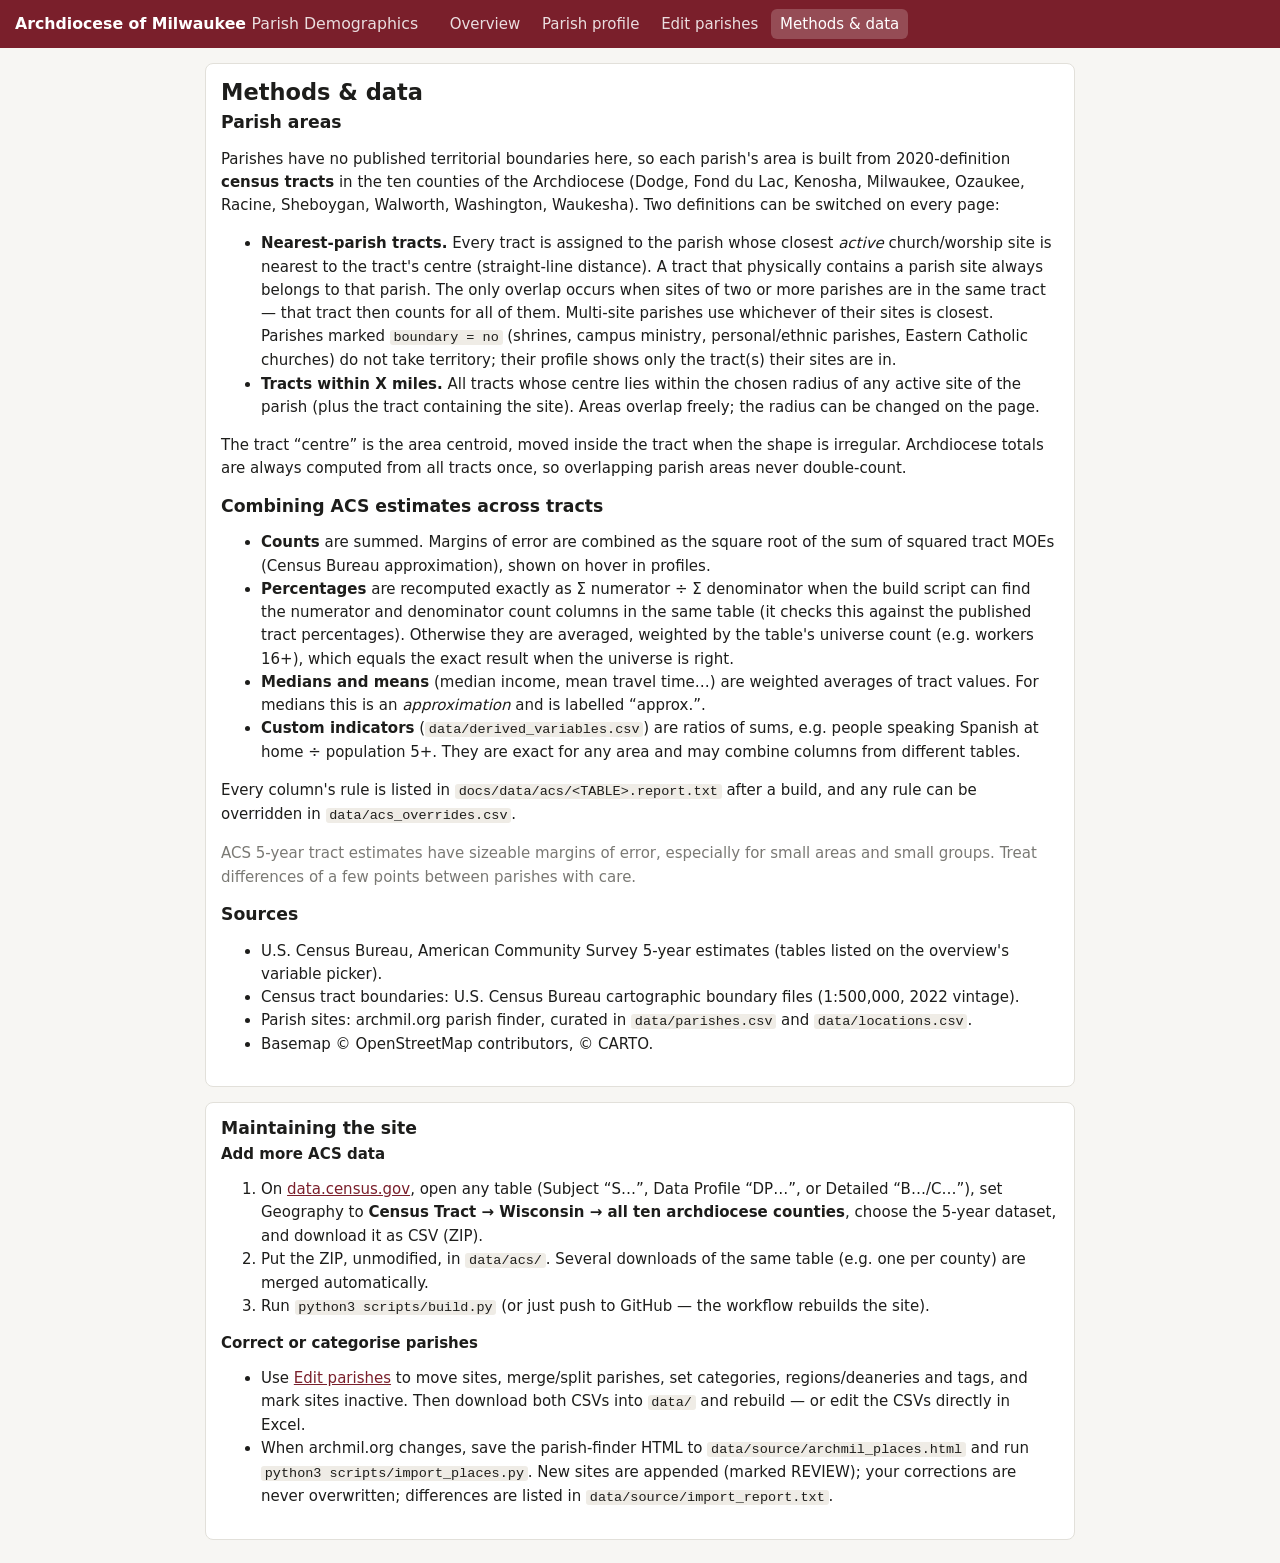
<file: docs/about.html>
<!doctype html>
<html lang="en">
<head>
<meta charset="utf-8">
<meta name="viewport" content="width=device-width, initial-scale=1">
<title>Methods &amp; Data — Parish Demographics</title>
<link rel="stylesheet" href="css/style.css">
<style>
  main { max-width: 900px; }
  .card p, .card li { line-height: 1.55; }
  code { background: #efece6; padding: 0 .25rem; border-radius: 3px; font-size: .9em; }
  pre { background: #efece6; padding: .6rem .8rem; border-radius: 6px; overflow: auto; }
</style>
</head>
<body>
<header class="site"></header>
<main>
  <section class="card">
    <h1>Methods &amp; data</h1>
    <h2>Parish areas</h2>
    <p>Parishes have no published territorial boundaries here, so each parish's area is built from 2020-definition
      <b>census tracts</b> in the ten counties of the Archdiocese (Dodge, Fond du Lac, Kenosha, Milwaukee, Ozaukee,
      Racine, Sheboygan, Walworth, Washington, Waukesha). Two definitions can be switched on every page:</p>
    <ul>
      <li><b>Nearest-parish tracts.</b> Every tract is assigned to the parish whose closest <i>active</i> church/worship
        site is nearest to the tract's centre (straight-line distance). A tract that physically contains a parish site always
        belongs to that parish. The only overlap occurs when sites of two or more parishes are in the same tract — that tract
        then counts for all of them. Multi-site parishes use whichever of their sites is closest. Parishes marked
        <code>boundary = no</code> (shrines, campus ministry, personal/ethnic parishes, Eastern Catholic churches) do not take
        territory; their profile shows only the tract(s) their sites are in.</li>
      <li><b>Tracts within X miles.</b> All tracts whose centre lies within the chosen radius of any active site of the parish
        (plus the tract containing the site). Areas overlap freely; the radius can be changed on the page.</li>
    </ul>
    <p>The tract “centre” is the area centroid, moved inside the tract when the shape is irregular. Archdiocese totals are
      always computed from all tracts once, so overlapping parish areas never double-count.</p>

    <h2>Combining ACS estimates across tracts</h2>
    <ul>
      <li><b>Counts</b> are summed. Margins of error are combined as the square root of the sum of squared tract MOEs
        (Census Bureau approximation), shown on hover in profiles.</li>
      <li><b>Percentages</b> are recomputed exactly as Σ numerator ÷ Σ denominator when the build script can find the
        numerator and denominator count columns in the same table (it checks this against the published tract
        percentages). Otherwise they are averaged, weighted by the table's universe count (e.g. workers 16+), which equals the
        exact result when the universe is right.</li>
      <li><b>Medians and means</b> (median income, mean travel time…) are weighted averages of tract values. For medians this
        is an <i>approximation</i> and is labelled “approx.”.</li>
      <li><b>Custom indicators</b> (<code>data/derived_variables.csv</code>) are ratios of sums, e.g. people speaking Spanish at
        home ÷ population 5+. They are exact for any area and may combine columns from different tables.</li>
    </ul>
    <p>Every column's rule is listed in <code>docs/data/acs/&lt;TABLE&gt;.report.txt</code> after a build, and any rule can be
      overridden in <code>data/acs_overrides.csv</code>.</p>
    <p class="muted">ACS 5-year tract estimates have sizeable margins of error, especially for small areas and small groups.
      Treat differences of a few points between parishes with care.</p>

    <h2>Sources</h2>
    <ul>
      <li>U.S. Census Bureau, American Community Survey 5-year estimates (tables listed on the overview's variable picker).</li>
      <li>Census tract boundaries: U.S. Census Bureau cartographic boundary files (1:500,000, 2022 vintage).</li>
      <li>Parish sites: archmil.org parish finder, curated in <code>data/parishes.csv</code> and <code>data/locations.csv</code>.</li>
      <li>Basemap © OpenStreetMap contributors, © CARTO.</li>
    </ul>
  </section>

  <section class="card">
    <h2>Maintaining the site</h2>
    <h3>Add more ACS data</h3>
    <ol>
      <li>On <a href="https://data.census.gov" target="_blank" rel="noopener">data.census.gov</a>, open any table (Subject
        “S…”, Data Profile “DP…”, or Detailed “B…/C…”), set Geography to <b>Census Tract → Wisconsin → all ten archdiocese
        counties</b>, choose the 5-year dataset, and download it as CSV (ZIP).</li>
      <li>Put the ZIP, unmodified, in <code>data/acs/</code>. Several downloads of the same table (e.g. one per county) are
        merged automatically.</li>
      <li>Run <code>python3 scripts/build.py</code> (or just push to GitHub — the workflow rebuilds the site).</li>
    </ol>
    <h3>Correct or categorise parishes</h3>
    <ul>
      <li>Use <a href="edit.html">Edit parishes</a> to move sites, merge/split parishes, set categories, regions/deaneries
        and tags, and mark sites inactive. Then download both CSVs into <code>data/</code> and rebuild — or edit the CSVs
        directly in Excel.</li>
      <li>When archmil.org changes, save the parish-finder HTML to <code>data/source/archmil_places.html</code> and run
        <code>python3 scripts/import_places.py</code>. New sites are appended (marked REVIEW); your corrections are never
        overwritten; differences are listed in <code>data/source/import_report.txt</code>.</li>
    </ul>
  </section>
</main>
<script src="js/common.js"></script>
<script>AM.header("about");</script>
</body>
</html>
</file>
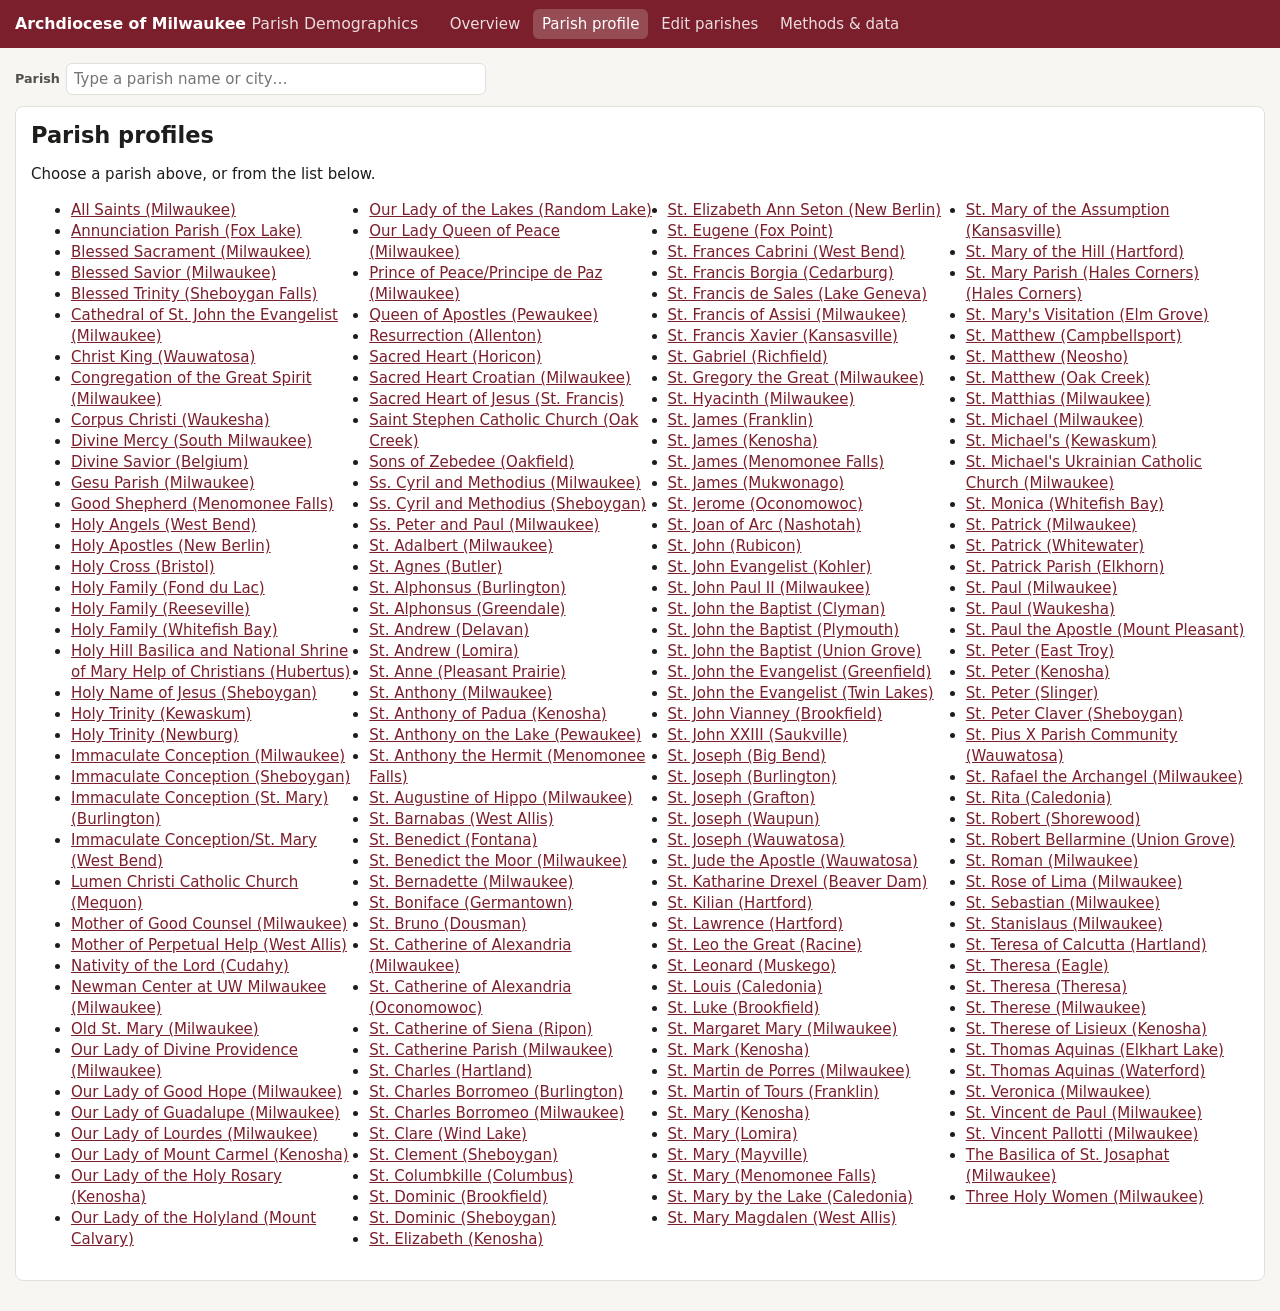
<file: docs/parish.html>
<!doctype html>
<html lang="en">
<head>
<meta charset="utf-8">
<meta name="viewport" content="width=device-width, initial-scale=1">
<title>Parish Profile — Archdiocese of Milwaukee</title>
<link rel="stylesheet" href="vendor/leaflet/leaflet.css">
<link rel="stylesheet" href="css/style.css">
</head>
<body>
<header class="site"></header>
<main>
  <div class="controls">
    <div class="chooser group">
      <span class="ctl-label">Parish</span>
      <input type="search" id="chooser" placeholder="Type a parish name or city…" autocomplete="off">
      <ul id="chooserList" hidden></ul>
    </div>
    <div class="group" id="bctl"></div>
  </div>
  <div id="content"><p class="muted">Loading…</p></div>
</main>
<script src="vendor/leaflet/leaflet.js"></script>
<script src="js/common.js"></script>
<script src="js/parish.js"></script>
</body>
</html>
</file>
<file: docs/css/style.css>
:root {
  --bg: #f7f6f3;
  --surface: #ffffff;
  --ink: #1d1d1b;
  --ink-2: #52514e;
  --muted: #7a7974;
  --line: #e2e0da;
  --accent: #7a1f2b;     /* archdiocesan burgundy */
  --accent-2: #a8323f;
  --focus: #2a78d6;
  --sel: #fff4d6;
  --radius: 8px;
  font-family: system-ui, -apple-system, "Segoe UI", Roboto, sans-serif;
  color: var(--ink);
  font-size: 15px;
}
* { box-sizing: border-box; }
body { margin: 0; background: var(--bg); line-height: 1.4; }
a { color: var(--accent); }
h1, h2, h3 { line-height: 1.2; margin: 0 0 .4rem; }
h1 { font-size: 1.5rem; }
h2 { font-size: 1.15rem; }
h3 { font-size: 1rem; }
.muted { color: var(--muted); }
.small { font-size: .85em; }
button, input, select, textarea { font: inherit; }

header.site {
  background: var(--accent); color: #fff; display: flex; flex-wrap: wrap; align-items: center;
  gap: .5rem 1.5rem; padding: .6rem 1rem;
}
header.site .brand { color: #fff; text-decoration: none; font-weight: 700; font-size: 1.05rem; }
header.site .brand span { font-weight: 400; opacity: .85; }
header.site nav { display: flex; flex-wrap: wrap; gap: .25rem; }
header.site nav a { color: #fff; text-decoration: none; padding: .3rem .6rem; border-radius: 6px; opacity: .85; }
header.site nav a:hover { background: rgba(255,255,255,.12); opacity: 1; }
header.site nav a.active { background: rgba(255,255,255,.2); opacity: 1; }
.banner { background: var(--sel); border-bottom: 1px solid #ecd9a0; padding: .45rem 1rem; font-size: .9rem; }
.banner button { background: none; border: none; color: var(--accent); text-decoration: underline; cursor: pointer; padding: 0; }

main { padding: 1rem; max-width: 1600px; margin: 0 auto; }
.card { background: var(--surface); border: 1px solid var(--line); border-radius: var(--radius); padding: 1rem; margin-bottom: 1rem; }

.controls { display: flex; flex-wrap: wrap; gap: .6rem 1.2rem; align-items: center; margin-bottom: .75rem; }
.controls .group { display: flex; flex-wrap: wrap; align-items: center; gap: .4rem; }
.ctl-label { font-weight: 600; font-size: .85rem; color: var(--ink-2); }
.seg { display: inline-flex; border: 1px solid var(--line); border-radius: 6px; overflow: hidden; background: var(--surface); }
.seg label { padding: .3rem .6rem; cursor: pointer; display: flex; align-items: center; gap: .3rem; font-size: .9rem; }
.seg label + label { border-left: 1px solid var(--line); }
.seg label:has(input:checked) { background: #f3e7e9; color: var(--accent); font-weight: 600; }
.seg input { margin: 0; accent-color: var(--accent); }
input.radius { width: 5rem; }
input[type=number], input[type=text], input[type=search], select, textarea {
  border: 1px solid var(--line); border-radius: 6px; padding: .3rem .45rem; background: var(--surface); color: var(--ink);
}
input:focus-visible, select:focus-visible, button:focus-visible, textarea:focus-visible { outline: 2px solid var(--focus); outline-offset: 1px; }
.btn-primary, .btn-secondary, .btn {
  border-radius: 6px; padding: .35rem .8rem; cursor: pointer; border: 1px solid var(--accent); white-space: nowrap;
}
.btn-primary { background: var(--accent); color: #fff; }
.btn-primary:hover { background: var(--accent-2); }
.btn-secondary, .btn { background: var(--surface); color: var(--accent); }
.btn-secondary:hover, .btn:hover { background: #f8eef0; }
.btn-danger { border-color: #b3261e; color: #b3261e; }

.layout-map { display: grid; grid-template-columns: 1fr; gap: 1rem; }
#map { height: 58vh; min-height: 380px; border-radius: var(--radius); border: 1px solid var(--line); }
.map-wrap { position: relative; }
.map-legend {
  position: absolute; z-index: 500; bottom: 18px; left: 10px; background: rgba(255,255,255,.95);
  border: 1px solid var(--line); border-radius: 6px; padding: .4rem .55rem; font-size: .78rem; max-width: 90%;
}
.map-legend:empty { display: none; }
.legend-title { font-weight: 600; margin-bottom: .2rem; }
.legend-row { display: flex; flex-wrap: wrap; align-items: center; gap: .15rem .35rem; }
.legend-row .sw { width: 14px; height: 12px; display: inline-block; border-radius: 2px; }
.legend-row .lb { margin-right: .3rem; color: var(--ink-2); }
.legend-note { color: var(--muted); margin-top: .15rem; }

/* tables */
.table-tools { display: flex; flex-wrap: wrap; gap: .5rem .8rem; align-items: center; margin-bottom: .6rem; }
.table-tools .spacer { flex: 1; }
.tscroll { overflow: auto; max-height: 75vh; border: 1px solid var(--line); border-radius: var(--radius); background: var(--surface); }
table.data { border-collapse: separate; border-spacing: 0; width: 100%; font-size: .88rem; }
table.data th, table.data td { padding: .35rem .55rem; border-bottom: 1px solid var(--line); text-align: right; white-space: nowrap; }
table.data th:first-child, table.data td:first-child { text-align: left; position: sticky; left: 0; background: inherit; z-index: 1; }
table.data td.l, table.data th.l { text-align: left; }
table.data thead th { position: sticky; top: 0; background: #f1efea; z-index: 2; vertical-align: bottom; font-weight: 600; }
table.data thead th:first-child { z-index: 3; }
table.data thead tr.filters th { top: var(--head-h, 2.6rem); background: #f8f7f4; font-weight: 400; }
table.data tbody tr { background: var(--surface); }
table.data tbody tr:hover { background: #faf6ef; }
table.data tbody tr.sel { background: var(--sel); }
table.data tfoot td { position: sticky; bottom: 0; background: #f1efea; font-weight: 600; border-top: 2px solid var(--line); }
th.sortable { cursor: pointer; user-select: none; }
th.sortable:hover { color: var(--accent); }
th .arrow { color: var(--accent); font-size: .8em; }
th.var { max-width: 13rem; white-space: normal; min-width: 7rem; }
th.var .vname { display: block; }
th.var .vtab { display: block; font-weight: 400; color: var(--muted); font-size: .78em; }
th.var .rm { border: none; background: none; color: var(--muted); cursor: pointer; padding: 0 .15rem; font-size: 1rem; line-height: 1; }
th.var .rm:hover { color: #b3261e; }
th.var .colorby { border: none; background: none; cursor: pointer; padding: 0 .15rem; color: var(--muted); }
th.var .colorby.on { color: var(--focus); }
.filters input { width: 4.6rem; padding: .15rem .3rem; font-size: .8rem; }
td .moe { color: var(--muted); font-size: .8em; margin-left: .25rem; }
.badge { font-style: normal; font-size: .72em; border: 1px solid var(--line); border-radius: 4px; padding: 0 .25rem; color: var(--muted); margin-left: .25rem; }
.pill { display: inline-block; font-size: .75rem; border-radius: 999px; padding: .05rem .5rem; background: #efece6; color: var(--ink-2); }
.pill.warn { background: #fdecc8; color: #7a4b00; }

/* picker dialog */
dialog.picker { width: min(1000px, 96vw); height: min(80vh, 760px); padding: 0; border: 1px solid var(--line); border-radius: 10px; }
dialog.picker::backdrop { background: rgba(0,0,0,.35); }
.picker-inner { display: flex; flex-direction: column; height: 100%; }
.picker-head { padding: .8rem 1rem .6rem; border-bottom: 1px solid var(--line); }
.picker-head input { width: 100%; margin-top: .3rem; }
.picker-body { flex: 1; display: grid; grid-template-columns: 260px 1fr; min-height: 0; }
.ptables { list-style: none; margin: 0; padding: 0; overflow: auto; border-right: 1px solid var(--line); }
.ptables li { padding: .5rem .8rem; cursor: pointer; border-bottom: 1px solid var(--line); font-size: .88rem; }
.ptables li:hover { background: #faf6ef; }
.ptables li.on { background: #f3e7e9; }
.pcols { overflow: auto; padding: .6rem 1rem; }
.pcols-top { margin-bottom: .5rem; }
.tabs { display: flex; flex-wrap: wrap; gap: .3rem; margin-top: .45rem; }
.tabs button { border: 1px solid var(--line); background: var(--surface); border-radius: 999px; padding: .15rem .65rem; cursor: pointer; font-size: .85rem; }
.tabs button.on { background: var(--accent); border-color: var(--accent); color: #fff; }
.plist { display: flex; flex-direction: column; }
.pitem { display: flex; gap: .45rem; align-items: flex-start; padding: .18rem .4rem; border-radius: 4px; cursor: pointer; font-size: .88rem; }
.pitem:hover { background: #faf6ef; }
.pitem input { margin-top: .2rem; accent-color: var(--accent); }
.phead { font-weight: 600; margin: .6rem 0 .2rem; font-size: .85rem; color: var(--ink-2); }
.picker-foot { display: flex; gap: .5rem; align-items: center; justify-content: flex-end; padding: .6rem 1rem; border-top: 1px solid var(--line); }
.picker-foot .pcount { margin-right: auto; color: var(--muted); }

/* parish page */
.ph-head { display: flex; flex-wrap: wrap; gap: 1rem; align-items: flex-start; justify-content: space-between; }
.sites { margin: .4rem 0 0; padding-left: 1.1rem; }
.sites li { margin-bottom: .2rem; }
.stats { display: grid; grid-template-columns: repeat(auto-fill, minmax(170px, 1fr)); gap: .6rem; margin: .8rem 0; }
.stat { background: var(--surface); border: 1px solid var(--line); border-radius: var(--radius); padding: .6rem .75rem; }
.stat .k { font-size: .78rem; color: var(--ink-2); }
.stat .v { font-size: 1.35rem; font-weight: 650; margin-top: .15rem; }
.stat .c { font-size: .78rem; color: var(--muted); }
.grid2 { display: grid; grid-template-columns: minmax(0, 1fr) minmax(0, 1fr); gap: 1rem; }
details.acs { background: var(--surface); border: 1px solid var(--line); border-radius: var(--radius); margin-bottom: .7rem; }
details.acs > summary { padding: .65rem .9rem; cursor: pointer; font-weight: 600; }
details.acs > div { padding: 0 .9rem .9rem; }
table.matrix td.l { white-space: normal; min-width: 16rem; }
table.matrix .cmp { display: block; color: var(--muted); font-size: .78em; }
table.matrix tr.sec td { background: #f8f7f4; font-weight: 600; }
.chooser { position: relative; }
.chooser input { width: min(420px, 90vw); }
.chooser ul { position: absolute; z-index: 1000; list-style: none; margin: 0; padding: 0; background: var(--surface); border: 1px solid var(--line); border-radius: 6px; max-height: 50vh; overflow: auto; width: min(420px, 90vw); box-shadow: 0 6px 18px rgba(0,0,0,.12); }
.chooser li a { display: block; padding: .35rem .6rem; text-decoration: none; color: var(--ink); }
.chooser li a:hover, .chooser li a.hl { background: #f3e7e9; }

/* editor */
.edit-grid { display: grid; grid-template-columns: minmax(0, 1.1fr) minmax(0, 1fr); gap: 1rem; align-items: start; }
#emap { height: 70vh; border-radius: var(--radius); border: 1px solid var(--line); position: sticky; top: .5rem; }
table.edit td { padding: .2rem .3rem; }
table.edit input[type=text], table.edit select { width: 100%; min-width: 6rem; padding: .15rem .3rem; font-size: .85rem; }
table.edit input.num { width: 6.2rem; min-width: 0; }
table.edit td.chk { text-align: center; }
.changed { background: #fff4d6 !important; }
.form-row { display: grid; grid-template-columns: 9rem 1fr; gap: .35rem .6rem; align-items: center; margin-bottom: .35rem; }
.form-row label { font-size: .85rem; color: var(--ink-2); }
.form-row input, .form-row select, .form-row textarea { width: 100%; }
.issues li { margin-bottom: .25rem; }
.leaflet-tooltip.tt { font-size: .8rem; }

@media (max-width: 900px) {
  .grid2, .edit-grid { grid-template-columns: 1fr; }
  #emap { position: static; height: 50vh; }
  .picker-body { grid-template-columns: 1fr; grid-template-rows: 140px 1fr; }
  .ptables { border-right: none; border-bottom: 1px solid var(--line); }
}
#plist td:first-child { white-space: normal; }
</file>
<file: docs/vendor/leaflet/leaflet.css>
/* required styles */

.leaflet-pane,
.leaflet-tile,
.leaflet-marker-icon,
.leaflet-marker-shadow,
.leaflet-tile-container,
.leaflet-pane > svg,
.leaflet-pane > canvas,
.leaflet-zoom-box,
.leaflet-image-layer,
.leaflet-layer {
	position: absolute;
	left: 0;
	top: 0;
	}
.leaflet-container {
	overflow: hidden;
	}
.leaflet-tile,
.leaflet-marker-icon,
.leaflet-marker-shadow {
	-webkit-user-select: none;
	   -moz-user-select: none;
	        user-select: none;
	  -webkit-user-drag: none;
	}
/* Prevents IE11 from highlighting tiles in blue */
.leaflet-tile::selection {
	background: transparent;
}
/* Safari renders non-retina tile on retina better with this, but Chrome is worse */
.leaflet-safari .leaflet-tile {
	image-rendering: -webkit-optimize-contrast;
	}
/* hack that prevents hw layers "stretching" when loading new tiles */
.leaflet-safari .leaflet-tile-container {
	width: 1600px;
	height: 1600px;
	-webkit-transform-origin: 0 0;
	}
.leaflet-marker-icon,
.leaflet-marker-shadow {
	display: block;
	}
/* .leaflet-container svg: reset svg max-width decleration shipped in Joomla! (joomla.org) 3.x */
/* .leaflet-container img: map is broken in FF if you have max-width: 100% on tiles */
.leaflet-container .leaflet-overlay-pane svg {
	max-width: none !important;
	max-height: none !important;
	}
.leaflet-container .leaflet-marker-pane img,
.leaflet-container .leaflet-shadow-pane img,
.leaflet-container .leaflet-tile-pane img,
.leaflet-container img.leaflet-image-layer,
.leaflet-container .leaflet-tile {
	max-width: none !important;
	max-height: none !important;
	width: auto;
	padding: 0;
	}

.leaflet-container img.leaflet-tile {
	/* See: https://bugs.chromium.org/p/chromium/issues/detail?id=600120 */
	mix-blend-mode: plus-lighter;
}

.leaflet-container.leaflet-touch-zoom {
	-ms-touch-action: pan-x pan-y;
	touch-action: pan-x pan-y;
	}
.leaflet-container.leaflet-touch-drag {
	-ms-touch-action: pinch-zoom;
	/* Fallback for FF which doesn't support pinch-zoom */
	touch-action: none;
	touch-action: pinch-zoom;
}
.leaflet-container.leaflet-touch-drag.leaflet-touch-zoom {
	-ms-touch-action: none;
	touch-action: none;
}
.leaflet-container {
	-webkit-tap-highlight-color: transparent;
}
.leaflet-container a {
	-webkit-tap-highlight-color: rgba(51, 181, 229, 0.4);
}
.leaflet-tile {
	filter: inherit;
	visibility: hidden;
	}
.leaflet-tile-loaded {
	visibility: inherit;
	}
.leaflet-zoom-box {
	width: 0;
	height: 0;
	-moz-box-sizing: border-box;
	     box-sizing: border-box;
	z-index: 800;
	}
/* workaround for https://bugzilla.mozilla.org/show_bug.cgi?id=888319 */
.leaflet-overlay-pane svg {
	-moz-user-select: none;
	}

.leaflet-pane         { z-index: 400; }

.leaflet-tile-pane    { z-index: 200; }
.leaflet-overlay-pane { z-index: 400; }
.leaflet-shadow-pane  { z-index: 500; }
.leaflet-marker-pane  { z-index: 600; }
.leaflet-tooltip-pane   { z-index: 650; }
.leaflet-popup-pane   { z-index: 700; }

.leaflet-map-pane canvas { z-index: 100; }
.leaflet-map-pane svg    { z-index: 200; }

.leaflet-vml-shape {
	width: 1px;
	height: 1px;
	}
.lvml {
	behavior: url(#default#VML);
	display: inline-block;
	position: absolute;
	}


/* control positioning */

.leaflet-control {
	position: relative;
	z-index: 800;
	pointer-events: visiblePainted; /* IE 9-10 doesn't have auto */
	pointer-events: auto;
	}
.leaflet-top,
.leaflet-bottom {
	position: absolute;
	z-index: 1000;
	pointer-events: none;
	}
.leaflet-top {
	top: 0;
	}
.leaflet-right {
	right: 0;
	}
.leaflet-bottom {
	bottom: 0;
	}
.leaflet-left {
	left: 0;
	}
.leaflet-control {
	float: left;
	clear: both;
	}
.leaflet-right .leaflet-control {
	float: right;
	}
.leaflet-top .leaflet-control {
	margin-top: 10px;
	}
.leaflet-bottom .leaflet-control {
	margin-bottom: 10px;
	}
.leaflet-left .leaflet-control {
	margin-left: 10px;
	}
.leaflet-right .leaflet-control {
	margin-right: 10px;
	}


/* zoom and fade animations */

.leaflet-fade-anim .leaflet-popup {
	opacity: 0;
	-webkit-transition: opacity 0.2s linear;
	   -moz-transition: opacity 0.2s linear;
	        transition: opacity 0.2s linear;
	}
.leaflet-fade-anim .leaflet-map-pane .leaflet-popup {
	opacity: 1;
	}
.leaflet-zoom-animated {
	-webkit-transform-origin: 0 0;
	    -ms-transform-origin: 0 0;
	        transform-origin: 0 0;
	}
svg.leaflet-zoom-animated {
	will-change: transform;
}

.leaflet-zoom-anim .leaflet-zoom-animated {
	-webkit-transition: -webkit-transform 0.25s cubic-bezier(0,0,0.25,1);
	   -moz-transition:    -moz-transform 0.25s cubic-bezier(0,0,0.25,1);
	        transition:         transform 0.25s cubic-bezier(0,0,0.25,1);
	}
.leaflet-zoom-anim .leaflet-tile,
.leaflet-pan-anim .leaflet-tile {
	-webkit-transition: none;
	   -moz-transition: none;
	        transition: none;
	}

.leaflet-zoom-anim .leaflet-zoom-hide {
	visibility: hidden;
	}


/* cursors */

.leaflet-interactive {
	cursor: pointer;
	}
.leaflet-grab {
	cursor: -webkit-grab;
	cursor:    -moz-grab;
	cursor:         grab;
	}
.leaflet-crosshair,
.leaflet-crosshair .leaflet-interactive {
	cursor: crosshair;
	}
.leaflet-popup-pane,
.leaflet-control {
	cursor: auto;
	}
.leaflet-dragging .leaflet-grab,
.leaflet-dragging .leaflet-grab .leaflet-interactive,
.leaflet-dragging .leaflet-marker-draggable {
	cursor: move;
	cursor: -webkit-grabbing;
	cursor:    -moz-grabbing;
	cursor:         grabbing;
	}

/* marker & overlays interactivity */
.leaflet-marker-icon,
.leaflet-marker-shadow,
.leaflet-image-layer,
.leaflet-pane > svg path,
.leaflet-tile-container {
	pointer-events: none;
	}

.leaflet-marker-icon.leaflet-interactive,
.leaflet-image-layer.leaflet-interactive,
.leaflet-pane > svg path.leaflet-interactive,
svg.leaflet-image-layer.leaflet-interactive path {
	pointer-events: visiblePainted; /* IE 9-10 doesn't have auto */
	pointer-events: auto;
	}

/* visual tweaks */

.leaflet-container {
	background: #ddd;
	outline-offset: 1px;
	}
.leaflet-container a {
	color: #0078A8;
	}
.leaflet-zoom-box {
	border: 2px dotted #38f;
	background: rgba(255,255,255,0.5);
	}


/* general typography */
.leaflet-container {
	font-family: "Helvetica Neue", Arial, Helvetica, sans-serif;
	font-size: 12px;
	font-size: 0.75rem;
	line-height: 1.5;
	}


/* general toolbar styles */

.leaflet-bar {
	box-shadow: 0 1px 5px rgba(0,0,0,0.65);
	border-radius: 4px;
	}
.leaflet-bar a {
	background-color: #fff;
	border-bottom: 1px solid #ccc;
	width: 26px;
	height: 26px;
	line-height: 26px;
	display: block;
	text-align: center;
	text-decoration: none;
	color: black;
	}
.leaflet-bar a,
.leaflet-control-layers-toggle {
	background-position: 50% 50%;
	background-repeat: no-repeat;
	display: block;
	}
.leaflet-bar a:hover,
.leaflet-bar a:focus {
	background-color: #f4f4f4;
	}
.leaflet-bar a:first-child {
	border-top-left-radius: 4px;
	border-top-right-radius: 4px;
	}
.leaflet-bar a:last-child {
	border-bottom-left-radius: 4px;
	border-bottom-right-radius: 4px;
	border-bottom: none;
	}
.leaflet-bar a.leaflet-disabled {
	cursor: default;
	background-color: #f4f4f4;
	color: #bbb;
	}

.leaflet-touch .leaflet-bar a {
	width: 30px;
	height: 30px;
	line-height: 30px;
	}
.leaflet-touch .leaflet-bar a:first-child {
	border-top-left-radius: 2px;
	border-top-right-radius: 2px;
	}
.leaflet-touch .leaflet-bar a:last-child {
	border-bottom-left-radius: 2px;
	border-bottom-right-radius: 2px;
	}

/* zoom control */

.leaflet-control-zoom-in,
.leaflet-control-zoom-out {
	font: bold 18px 'Lucida Console', Monaco, monospace;
	text-indent: 1px;
	}

.leaflet-touch .leaflet-control-zoom-in, .leaflet-touch .leaflet-control-zoom-out  {
	font-size: 22px;
	}


/* layers control */

.leaflet-control-layers {
	box-shadow: 0 1px 5px rgba(0,0,0,0.4);
	background: #fff;
	border-radius: 5px;
	}
.leaflet-control-layers-toggle {
	background-image: url(images/layers.png);
	width: 36px;
	height: 36px;
	}
.leaflet-retina .leaflet-control-layers-toggle {
	background-image: url(images/layers-2x.png);
	background-size: 26px 26px;
	}
.leaflet-touch .leaflet-control-layers-toggle {
	width: 44px;
	height: 44px;
	}
.leaflet-control-layers .leaflet-control-layers-list,
.leaflet-control-layers-expanded .leaflet-control-layers-toggle {
	display: none;
	}
.leaflet-control-layers-expanded .leaflet-control-layers-list {
	display: block;
	position: relative;
	}
.leaflet-control-layers-expanded {
	padding: 6px 10px 6px 6px;
	color: #333;
	background: #fff;
	}
.leaflet-control-layers-scrollbar {
	overflow-y: scroll;
	overflow-x: hidden;
	padding-right: 5px;
	}
.leaflet-control-layers-selector {
	margin-top: 2px;
	position: relative;
	top: 1px;
	}
.leaflet-control-layers label {
	display: block;
	font-size: 13px;
	font-size: 1.08333em;
	}
.leaflet-control-layers-separator {
	height: 0;
	border-top: 1px solid #ddd;
	margin: 5px -10px 5px -6px;
	}

/* Default icon URLs */
.leaflet-default-icon-path { /* used only in path-guessing heuristic, see L.Icon.Default */
	background-image: url(images/marker-icon.png);
	}


/* attribution and scale controls */

.leaflet-container .leaflet-control-attribution {
	background: #fff;
	background: rgba(255, 255, 255, 0.8);
	margin: 0;
	}
.leaflet-control-attribution,
.leaflet-control-scale-line {
	padding: 0 5px;
	color: #333;
	line-height: 1.4;
	}
.leaflet-control-attribution a {
	text-decoration: none;
	}
.leaflet-control-attribution a:hover,
.leaflet-control-attribution a:focus {
	text-decoration: underline;
	}
.leaflet-attribution-flag {
	display: inline !important;
	vertical-align: baseline !important;
	width: 1em;
	height: 0.6669em;
	}
.leaflet-left .leaflet-control-scale {
	margin-left: 5px;
	}
.leaflet-bottom .leaflet-control-scale {
	margin-bottom: 5px;
	}
.leaflet-control-scale-line {
	border: 2px solid #777;
	border-top: none;
	line-height: 1.1;
	padding: 2px 5px 1px;
	white-space: nowrap;
	-moz-box-sizing: border-box;
	     box-sizing: border-box;
	background: rgba(255, 255, 255, 0.8);
	text-shadow: 1px 1px #fff;
	}
.leaflet-control-scale-line:not(:first-child) {
	border-top: 2px solid #777;
	border-bottom: none;
	margin-top: -2px;
	}
.leaflet-control-scale-line:not(:first-child):not(:last-child) {
	border-bottom: 2px solid #777;
	}

.leaflet-touch .leaflet-control-attribution,
.leaflet-touch .leaflet-control-layers,
.leaflet-touch .leaflet-bar {
	box-shadow: none;
	}
.leaflet-touch .leaflet-control-layers,
.leaflet-touch .leaflet-bar {
	border: 2px solid rgba(0,0,0,0.2);
	background-clip: padding-box;
	}


/* popup */

.leaflet-popup {
	position: absolute;
	text-align: center;
	margin-bottom: 20px;
	}
.leaflet-popup-content-wrapper {
	padding: 1px;
	text-align: left;
	border-radius: 12px;
	}
.leaflet-popup-content {
	margin: 13px 24px 13px 20px;
	line-height: 1.3;
	font-size: 13px;
	font-size: 1.08333em;
	min-height: 1px;
	}
.leaflet-popup-content p {
	margin: 17px 0;
	margin: 1.3em 0;
	}
.leaflet-popup-tip-container {
	width: 40px;
	height: 20px;
	position: absolute;
	left: 50%;
	margin-top: -1px;
	margin-left: -20px;
	overflow: hidden;
	pointer-events: none;
	}
.leaflet-popup-tip {
	width: 17px;
	height: 17px;
	padding: 1px;

	margin: -10px auto 0;
	pointer-events: auto;

	-webkit-transform: rotate(45deg);
	   -moz-transform: rotate(45deg);
	    -ms-transform: rotate(45deg);
	        transform: rotate(45deg);
	}
.leaflet-popup-content-wrapper,
.leaflet-popup-tip {
	background: white;
	color: #333;
	box-shadow: 0 3px 14px rgba(0,0,0,0.4);
	}
.leaflet-container a.leaflet-popup-close-button {
	position: absolute;
	top: 0;
	right: 0;
	border: none;
	text-align: center;
	width: 24px;
	height: 24px;
	font: 16px/24px Tahoma, Verdana, sans-serif;
	color: #757575;
	text-decoration: none;
	background: transparent;
	}
.leaflet-container a.leaflet-popup-close-button:hover,
.leaflet-container a.leaflet-popup-close-button:focus {
	color: #585858;
	}
.leaflet-popup-scrolled {
	overflow: auto;
	}

.leaflet-oldie .leaflet-popup-content-wrapper {
	-ms-zoom: 1;
	}
.leaflet-oldie .leaflet-popup-tip {
	width: 24px;
	margin: 0 auto;

	-ms-filter: "progid:DXImageTransform.Microsoft.Matrix(M11=0.70710678, M12=0.70710678, M21=-0.70710678, M22=0.70710678)";
	filter: progid:DXImageTransform.Microsoft.Matrix(M11=0.70710678, M12=0.70710678, M21=-0.70710678, M22=0.70710678);
	}

.leaflet-oldie .leaflet-control-zoom,
.leaflet-oldie .leaflet-control-layers,
.leaflet-oldie .leaflet-popup-content-wrapper,
.leaflet-oldie .leaflet-popup-tip {
	border: 1px solid #999;
	}


/* div icon */

.leaflet-div-icon {
	background: #fff;
	border: 1px solid #666;
	}


/* Tooltip */
/* Base styles for the element that has a tooltip */
.leaflet-tooltip {
	position: absolute;
	padding: 6px;
	background-color: #fff;
	border: 1px solid #fff;
	border-radius: 3px;
	color: #222;
	white-space: nowrap;
	-webkit-user-select: none;
	-moz-user-select: none;
	-ms-user-select: none;
	user-select: none;
	pointer-events: none;
	box-shadow: 0 1px 3px rgba(0,0,0,0.4);
	}
.leaflet-tooltip.leaflet-interactive {
	cursor: pointer;
	pointer-events: auto;
	}
.leaflet-tooltip-top:before,
.leaflet-tooltip-bottom:before,
.leaflet-tooltip-left:before,
.leaflet-tooltip-right:before {
	position: absolute;
	pointer-events: none;
	border: 6px solid transparent;
	background: transparent;
	content: "";
	}

/* Directions */

.leaflet-tooltip-bottom {
	margin-top: 6px;
}
.leaflet-tooltip-top {
	margin-top: -6px;
}
.leaflet-tooltip-bottom:before,
.leaflet-tooltip-top:before {
	left: 50%;
	margin-left: -6px;
	}
.leaflet-tooltip-top:before {
	bottom: 0;
	margin-bottom: -12px;
	border-top-color: #fff;
	}
.leaflet-tooltip-bottom:before {
	top: 0;
	margin-top: -12px;
	margin-left: -6px;
	border-bottom-color: #fff;
	}
.leaflet-tooltip-left {
	margin-left: -6px;
}
.leaflet-tooltip-right {
	margin-left: 6px;
}
.leaflet-tooltip-left:before,
.leaflet-tooltip-right:before {
	top: 50%;
	margin-top: -6px;
	}
.leaflet-tooltip-left:before {
	right: 0;
	margin-right: -12px;
	border-left-color: #fff;
	}
.leaflet-tooltip-right:before {
	left: 0;
	margin-left: -12px;
	border-right-color: #fff;
	}

/* Printing */

@media print {
	/* Prevent printers from removing background-images of controls. */
	.leaflet-control {
		-webkit-print-color-adjust: exact;
		print-color-adjust: exact;
		}
	}
</file>
